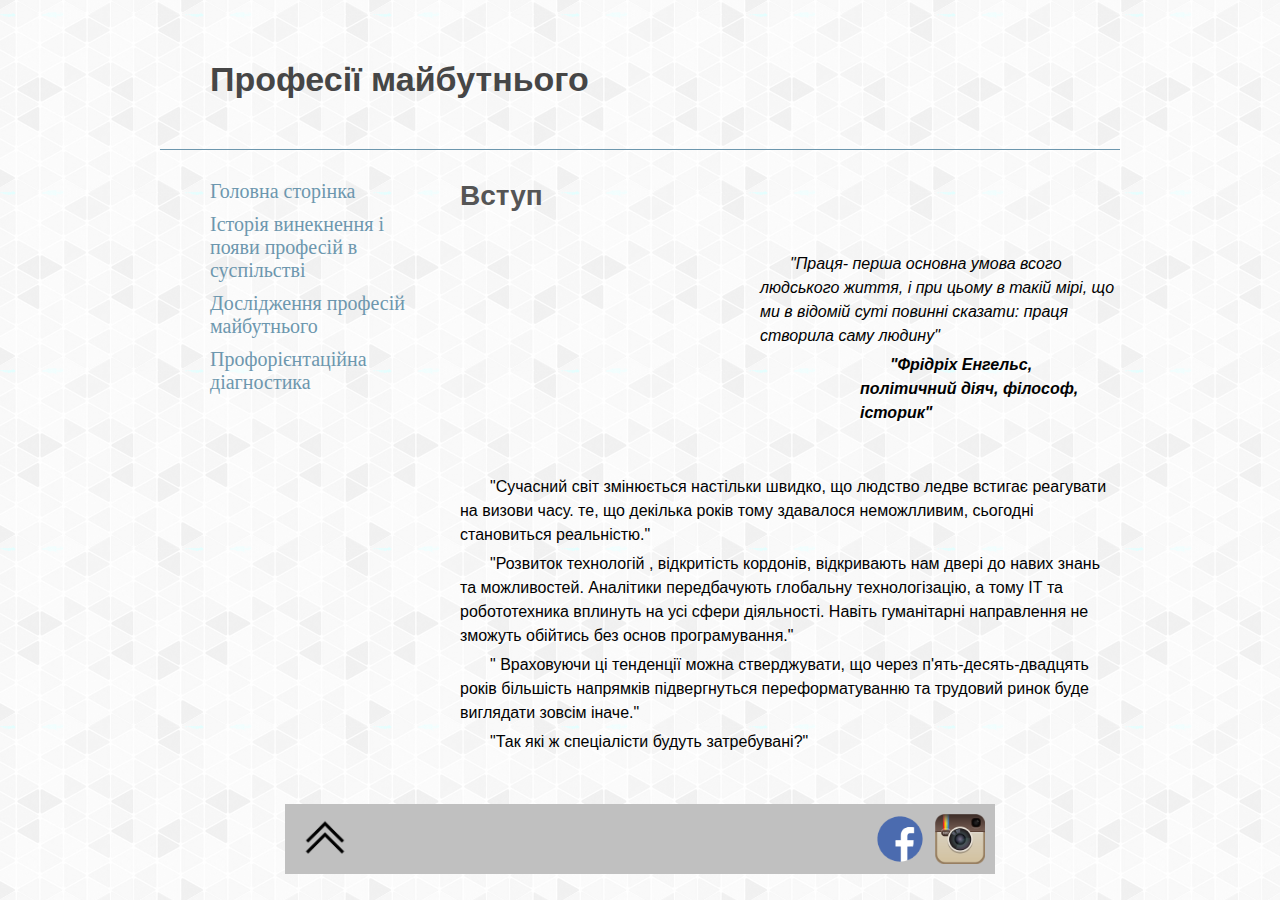
<file: index.html>
<!DOCTYPE html>
<html lang="en">
	<head>
		<meta charset="UTF-8">
		<title>Професії майбутнього</title>
		<link rel="stylesheet" href="css/style.css">
	</head>
	<body>
		<div class="container">
			<header>
				<h1 class="descript">Професії майбутнього</h1>
			</header>
			<nav>
				<p><a href="index.html" class="link">Головна сторінка</a></p>
				<p><a href="profession1.html" class="link1">Історія винекнення і появи професій в суспільстві</a>
				</p>
				<p><a href="future_profession.html" class="link2">Дослідження професій майбутнього</a></p>
				<p><a href="diagnostics.html" class="link3">Профорієнтаційна діагностика</a></p>
			</nav>
			<aside>
				<h2 class="headline2">Вступ</h2>
				<p class="paragraph quote"><i>"Праця- перша основна умова всого людського життя, і при цьому в такій мірі, що ми в відомій суті повинні сказати: праця створила саму людину"</i></p>
 			<p class="paragraph author"><i>"Фрідріх Енгельс, політичний діяч, філософ, історик"</i></p>
			<p class="paragraph">"Сучасний світ змінюється настільки швидко, що людство ледве встигає реагувати на визови часу. те, що декілька років тому здавалося неможлливим, сьогодні становиться реальністю."</p>
			<p class="paragraph">"Розвиток технологій , відкритість кордонів, відкривають нам двері до навих знань та можливостей. Аналітики передбачують глобальну технологізацію, а тому ІТ та робототехника вплинуть на усі сфери діяльності. Навіть гуманітарні направлення не зможуть обійтись без основ програмування."</p>
			<p class="paragraph">" Враховуючи ці тенденції можна стверджувати, що через п'ять-десять-двадцять років більшість напрямків підвергнуться переформатуванню та трудовий ринок буде виглядати зовсім іначе."</p>
			<p class="paragraph">"Так які ж спеціалісти будуть затребувані?"</p>
 		</aside>
 		<footer>
                <a target="_blank" href="https://www.instagram.com/_.lazy._human"> <img src="img/instagram.png" class="icon"></a>
                <a target="_blank" href="https://www.facebook.com/daniil.mamentovich"><img src="img/facebook.png" class="icon"></a>
                <a href="index.html"><img src="img/up.png" alt="Вгору" class="icon2"></a>
        </footer>
 	</div>
  	</body>
  </html>
</file>
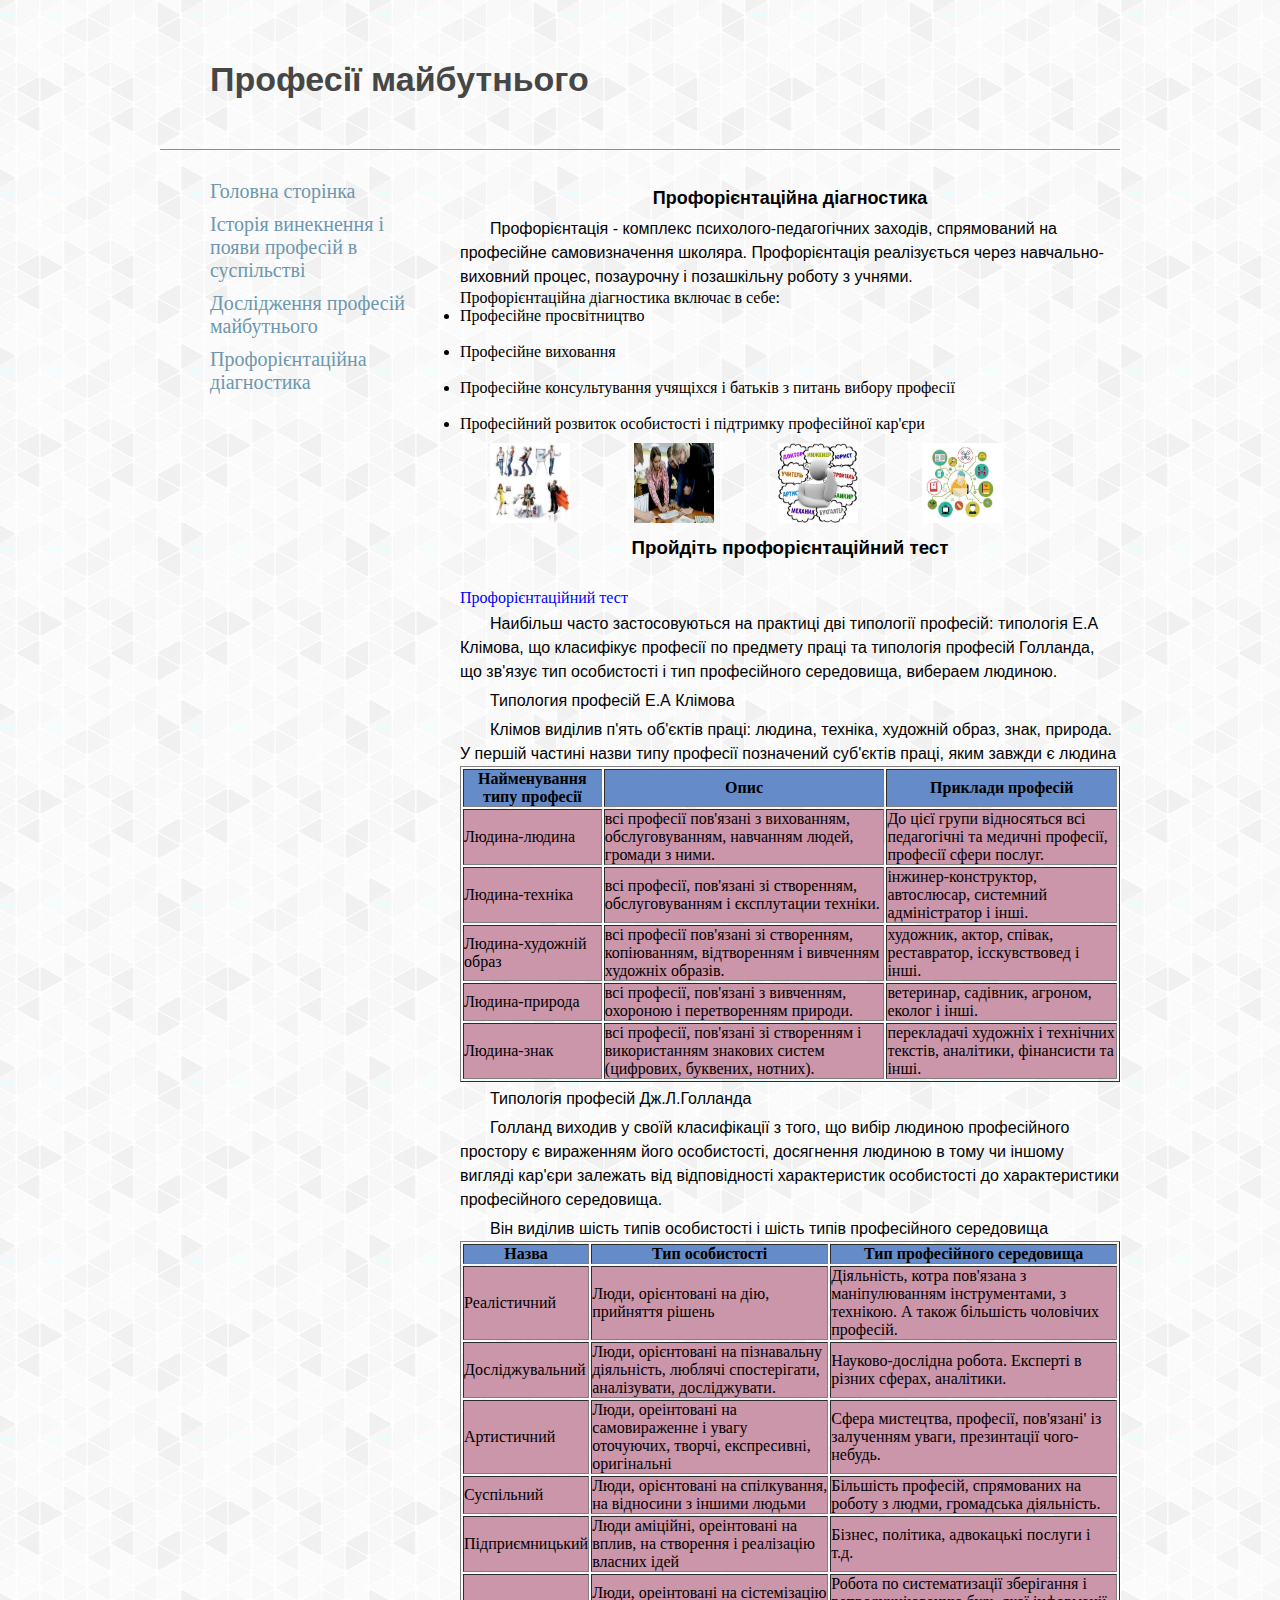
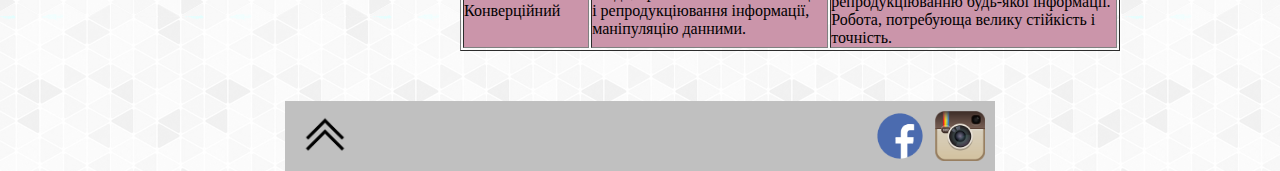
<file: diagnostics.html>
<!DOCTYPE html>
<html lang="en">
    <head>
        <meta charset="UTF-8">
        <title>Професії майбутнього</title>
        <link rel="stylesheet" href="css/style.css">
    </head>
    <body>
        <div class="container">
            <header>
                <h1 class="descript">Професії майбутнього</h1>
            </header>
            <nav>
                <p><a href="index.html" class="link">Головна сторінка</a></p>
                <p><a href="profession1.html" class="link1">Історія винекнення і появи професій в суспільстві</a>
                </p>
                <p><a href="future_profession.html" class="link2">Дослідження професій майбутнього</a></p>
                <p><a href="diagnostics.html" class="link3">Профорієнтаційна діагностика</a></p>
            </nav>
            <aside>
                <h2 class="newheadline">Профорієнтаційна діагностика</h2>
                <p class="paragraph">Профорієнтація - комплекс психолого-педагогічних заходів, спрямований на професійне самовизначення школяра.

Профорієнтація реалізується через навчально-виховний процес, позаурочну і позашкільну роботу з учнями. </p>
                <p>Профорієнтаційна діагностика включає в себе:</p>
                <ul>
                    <Li> Професійне просвітництво </li>
                    <Li> Професійне виховання </li>
                    <Li> Професійне консультування учящіхся і батьків з питань вибору професії </li>
                    <Li> Професійний розвиток особистості і підтримку професійної кар'єри </li>
                </ul>
                <img class="picture" src="img/diagnostics1.jpeg">
                <img class="picture" src="img/diagnostics2.jpeg">
                <img class="picture" src="img/diagnostics3.jpeg">
                <img class="picture" src="img/diagnostics4.jpeg">
                <h3 class="text">Пройдіть профорієнтаційний тест</h3>
                <a class="anchor" target="_blank" href="https://www.profguide.io/test/klimov.html">Профорієнтаційний тест</a>
                <p class="paragraph">Наибільш часто застосовуються на практиці дві типології професій: типологія Е.А Клімова, що класифікує професії по предмету праці та типологія професій Голланда, що зв'язує тип особистості і тип професійного середовища, вибераем людиною.</p>
                <p class="paragraph">Типология професій Е.А Клімова</p>
                <p class="paragraph">Клімов виділив п'ять об'єктів праці: людина, техніка, художній образ, знак, природа. У першій частині назви типу професії позначений суб'єктів праці, яким завжди є людина</p>

                <table border="1">
                <tr class="tablecolor1">
                    <th>Найменування типу професії</th>
                    <th>Опис</th>
                    <th>Приклади професій</th>
                </tr>
                <tr class="tablecolor3">
                    <td>Людина-людина</th>
                    <td>всі професії пов'язані з вихованням, обслуговуванням, навчанням людей, громади з ними.</th>
                    <td>До цієї групи відносяться всі педагогічні та медичні професії, професії сфери послуг.</th>
                </tr>
                <tr class="tablecolor3">
                    <td>Людина-техніка</td>
                    <td>всі професії, пов'язані зі створенням, обслуговуванням і єксплутации техніки.</td>
                    <td>інжинер-конструктор, автослюсар, системний адміністратор і інші.</td>
                </tr>
                <tr class="tablecolor3">
                    <td>Людина-художній образ</td>
                    <td>всі професії пов'язані зі створенням, копіюванням, відтворенням і вивченням художніх образів.</td>
                    <td>художник, актор, співак, реставратор, ісскувствовед і інші.</td>
                </tr>
                <tr class="tablecolor3">
                    <td>Людина-природа</td>
                    <td>всі професії, пов'язані з вивченням, охороною і перетворенням природи.</td>
                    <td>ветеринар, садівник, агроном, еколог і інші.</td>
                </tr>
                <tr class="tablecolor3">
                    <td>Людина-знак</td>
                    <td>всі професії, пов'язані зі створенням і використанням знакових систем (цифрових, буквених, нотних).</td>
                    <td>перекладачі художніх і технічних текстів, аналітики, фінансисти та інші.</td>
                </tr>
            </table>
            <p class="paragraph">Типологія професій Дж.Л.Голланда</p>
                <p class="paragraph">Голланд виходив у своїй класифікації з того, що вибір людиною професійного простору є вираженням його особистості, досягнення людиною в тому чи іншому вигляді кар'єри залежать від відповідності характеристик особистості до характеристики професійного середовища.</p>
                <p class="paragraph">Він виділив шість типів особистості і шість типів професійного середовища</p>
            <table border="1">
                <tr class="tablecolor1">
                    <th>Назва</th>
                    <th>Тип особистості</th>
                    <th>Тип професійного середовища</th>
                </tr>
                <tr class="tablecolor3">
                    <td>Реалістичний</td>
                    <td>Люди, орієнтовані на дію, прийняття рішень</td>
                    <td>Діяльність, котра пов'язана з маніпулюванням інструментами, з технікою. А також більшість чоловічих професій.</td>
                </tr>
                <tr class="tablecolor3">
                    <td>Досліджувальний</td>
                    <td>Люди, орієнтовані на пізнавальну діяльність, люблячі спостерігати, аналізувати, досліджувати.</td>
                    <td>Науково-дослідна робота. Експерті в різних сферах, аналітики.</td>
                </tr>
                <tr class="tablecolor3">
                    <td>Артистичний</td>
                    <td>Люди, ореінтовані на самовираженне і увагу оточуючих, творчі, експресивні, оригінальні</td>
                    <td>Сфера мистецтва, професії, пов'язані' із залученням уваги, презинтації чого-небудь.</td>
                </tr>
                <tr class="tablecolor3">
                    <td>Суспільний</td>
                    <td>Люди, орієнтовані на спілкування, на відносини з іншими людьми</td>
                    <td>Більшість професій, спрямованих на роботу з людми, громадська діяльність.</td>
                </tr>
                <tr class="tablecolor3">
                    <td>Підприємницький</td>
                    <td>Люди аміційні, ореінтовані на вплив, на створення і реалізацію власних ідей</td>
                    <td>Бізнес, політика, адвокацькі послуги і т.д.</td>
                </tr>
                <tr class="tablecolor3">
                    <td>Конверційний</td>
                    <td>Люди, ореінтовані на сістемізацію і репродукціювання інформації, маніпуляцію данними.</td>
                    <td>Робота по систематизації зберігання і репродукціюванню будь-якої інформації. Робота, потребующа велику стійкість і точність.</td>
                </tr>
            </table>
            </aside>
        <footer>
            <a target="_blank" href="https://www.instagram.com/_.lazy._human"> <img src="img/instagram.png" class="icon"></a>
            <a target="_blank" href="https://www.facebook.com/daniil.mamentovich"><img src="img/facebook.png" class="icon"></a>
            <a href="diagnostics.html"><img src="img/up.png" alt="Вгору" class="icon2"></a>
        </footer>
        </div>
    </body>
</html>
</file>
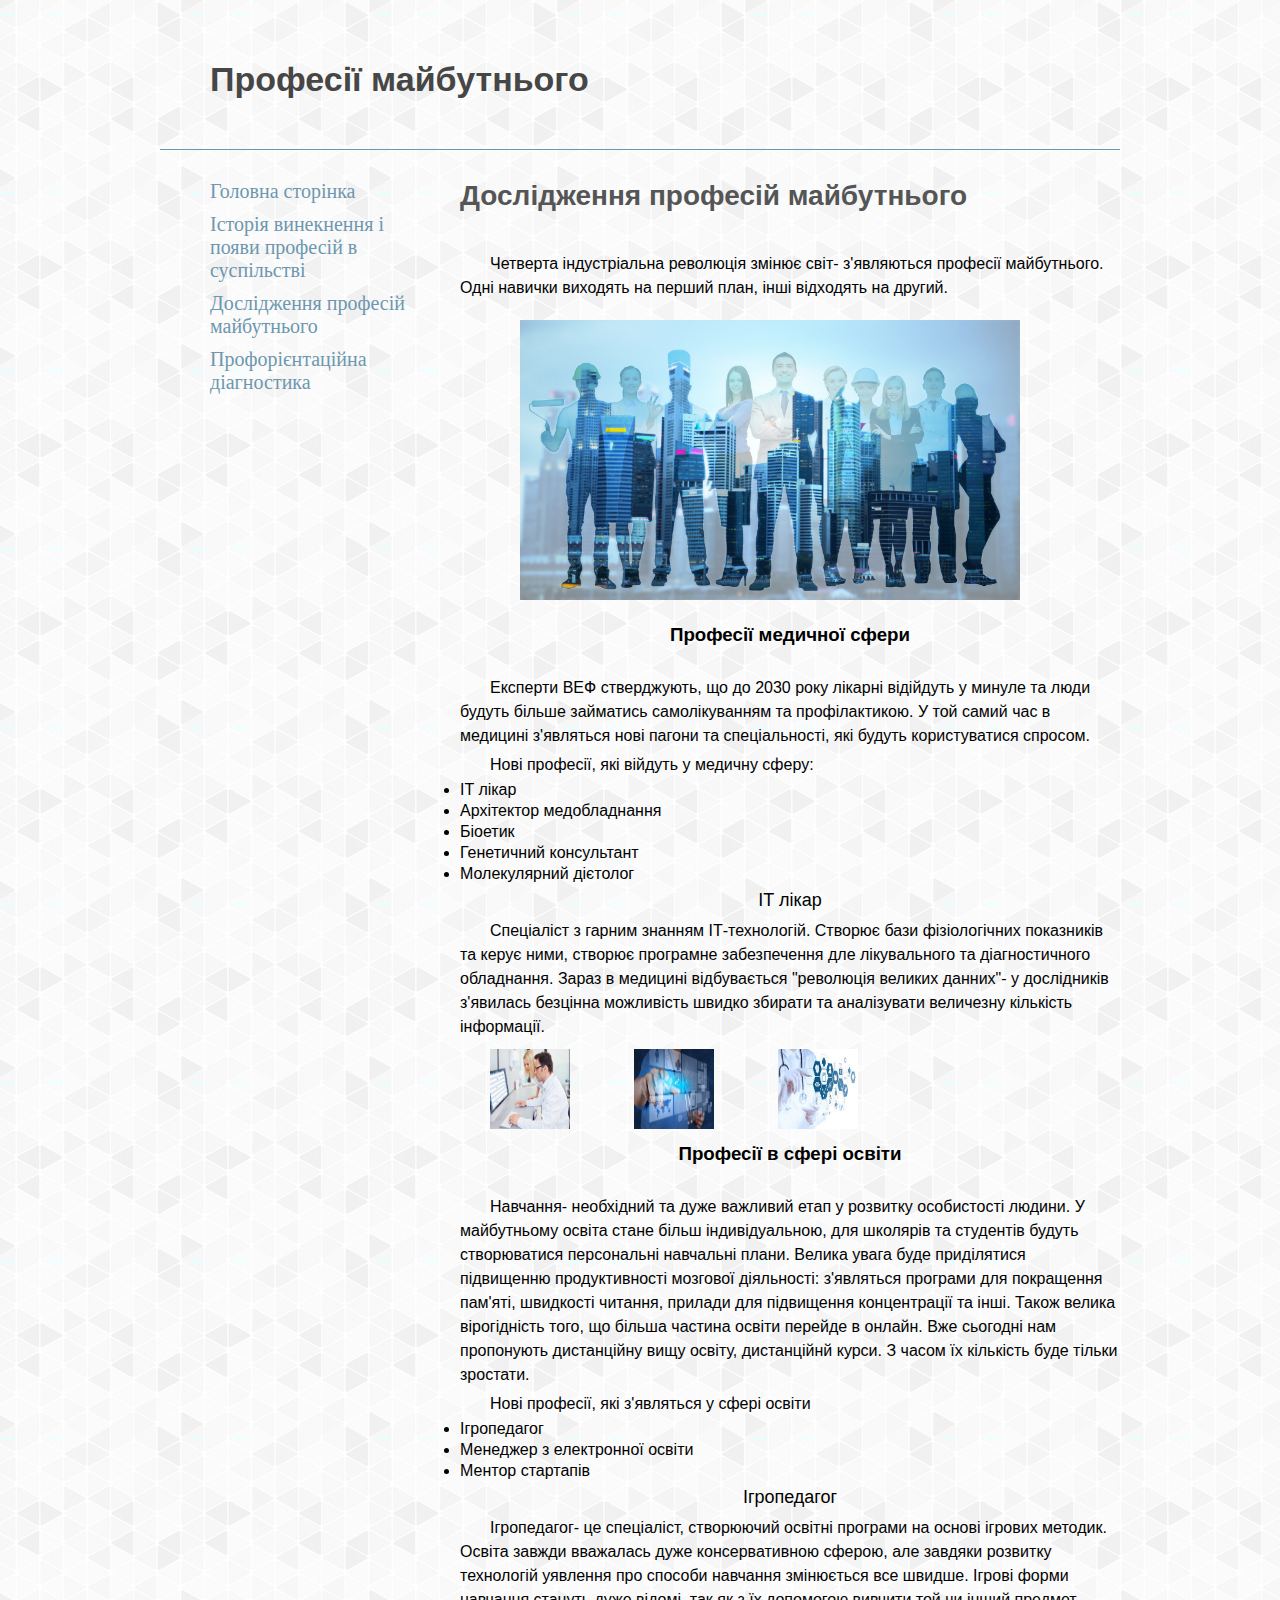
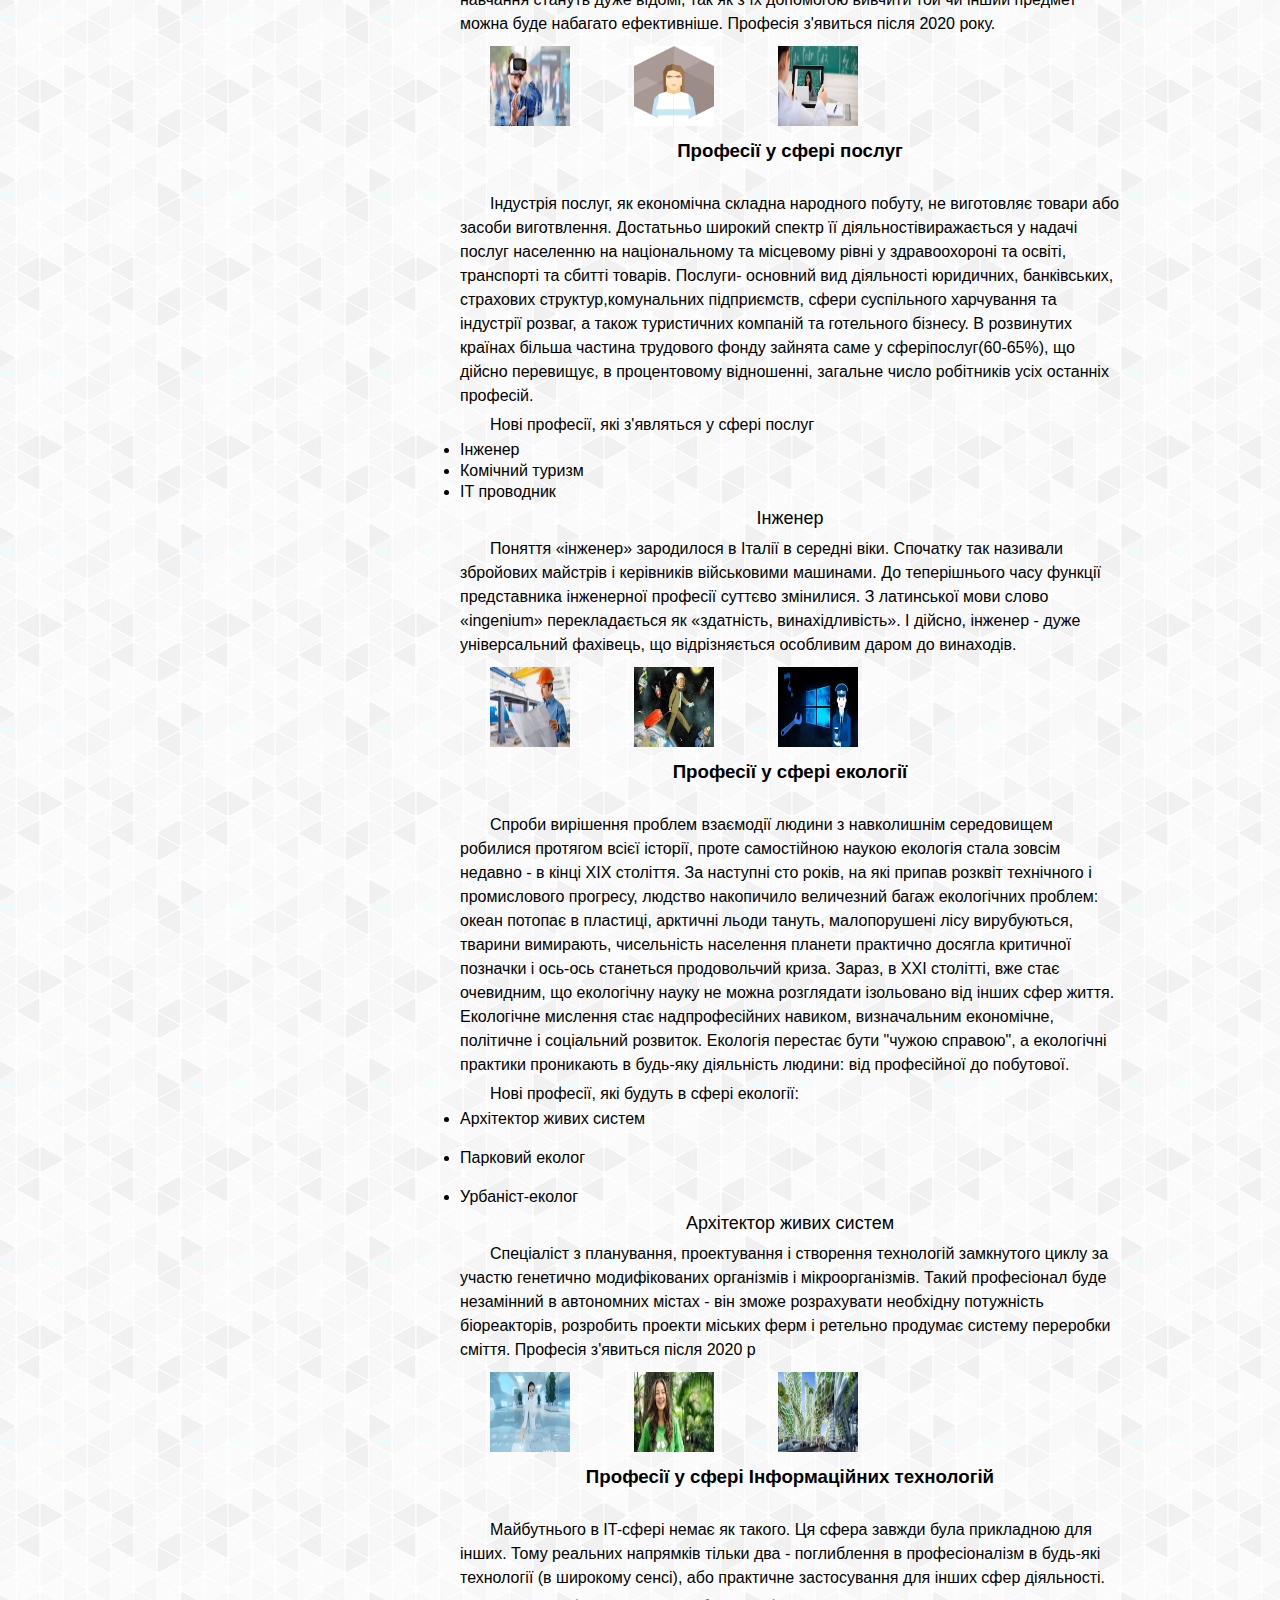
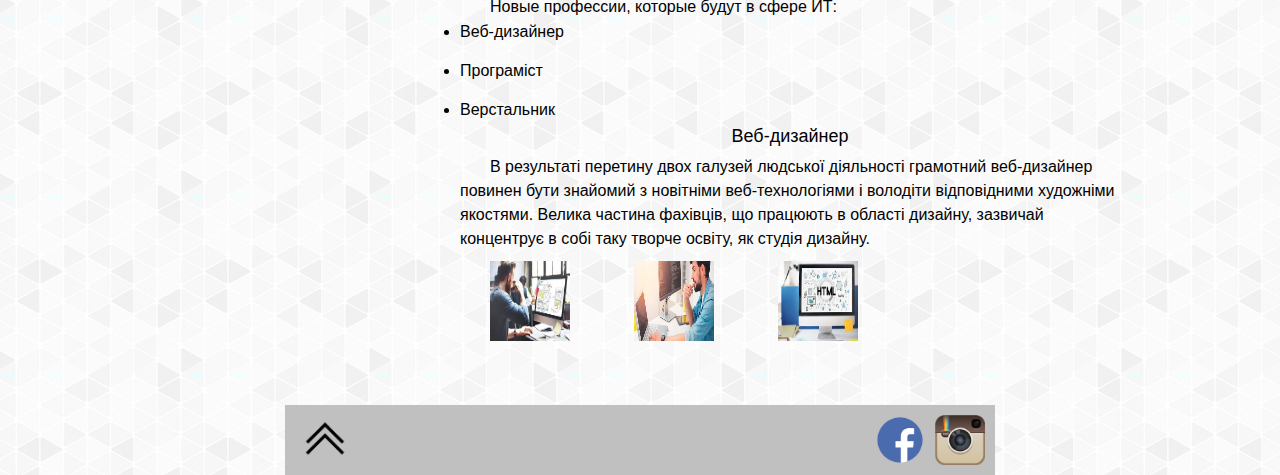
<file: future_profession.html>
<!DOCTYPE html>
<html lang="en">
    <head>
        <meta charset="UTF-8">
        <title>Професії майбутнього</title>
        <link rel="stylesheet" href="css/style.css">
    </head>
    <body>
        <div class="container">
            <header>
                <h1 class="descript">Професії майбутнього</h1>
            </header>
            <nav>
                <p><a href="index.html" class="link">Головна сторінка</a></p>
                <p><a href="profession1.html" class="link1">Історія винекнення і появи професій в суспільстві</a>
                </p>
                <p><a href="future_profession.html" class="link2">Дослідження професій майбутнього</a></p>
                <p><a href="diagnostics.html" class="link3">Профорієнтаційна діагностика</a></p>
            </nav>
            <aside>
                <h2 class="headline2">Дослідження професій майбутнього</h2>
                 <p class="paragraph">Четверта індустріальна революція змінює світ- з'являються професії майбутнього. Одні навички виходять на перший план, інші відходять на другий.</p>
                  <img class="prof" src="img/future_prpf.jpg">
                <h3>Професії медичної сфери</h3>
                <p class="paragraph">Експерти ВЕФ стверджують, що до 2030 року лікарні відійдуть у минуле та люди будуть більше займатись самолікуванням та профілактикою. У той самий час в медицині з'являться нові пагони та спеціальності, які будуть користуватися спросом.</p>
                <p class="paragraph">Нові професії, які війдуть у медичну сферу:</p>
                <ul>
                    <li class="list">IT лікар</li>
                    <li class="list">Архітектор медобладнання</li>
                    <li class="list">Біоетик</li>
                    <li class="list">Генетичний консультант</li>
                    <li class="list">Молекулярний дієтолог</li>
                </ul>
                <p class="newheadline">IT лікар</p>
                <p class="paragraph">Спеціаліст з гарним знанням ІТ-технологій. Створює бази фізіологічних показників та керує ними, створює програмне забезпечення дле лікувального та діагностичного обладнання. Зараз в медицині відбувається "революція великих данних"- у дослідників з'явилась безцінна можливість швидко збирати та аналізувати величезну кількість інформації.</p>
                <img class="picture" src="img/med1.jpg">
                <img class="picture" src="img/med2.jpg">
                <img class="picture" src="img/med3.jpeg">
                <h3>Професії в сфері освіти</h3>
                <p class="paragraph">Навчання- необхідний та дуже важливий етап у розвитку особистості людини. У майбутньому освіта стане більш індивідуальною, для школярів та студентів будуть створюватися персональні навчальні плани. Велика увага буде приділятися підвищенню продуктивності мозгової діяльності: з'являться програми для покращення пам'яті, швидкості читання, прилади для підвищення концентрації та інші. Також велика вірогідність того, що більша частина освіти перейде в онлайн. Вже сьогодні нам пропонують дистанційну вищу освіту, дистанційнй курси. З часом їх кількість буде тільки зростати.</p>
                <p class="paragraph">Нові професії, які з'являться у сфері освіти</p>
                <ul>
                    <li class="list">Ігропедагог</li>
                    <li class="list">Менеджер з електронної освіти</li>
                    <li class="list">Ментор стартапів</li>
                </ul>
                <p class="newheadline">Ігропедагог</p>
                <p class="paragraph">Ігропедагог- це спеціаліст, створюючий освітні програми на основі ігрових методик. Освіта завжди вважалась дуже консервативною сферою, але завдяки розвитку технологій уявлення про способи навчання змінюється все швидше. Ігрові форми навчання стануть дуже відомі, так як з їх допомогою вивчити той чи інший предмет можна буде набагато ефективніше. Професія з'явиться після 2020 року.</p>
                <img class="picture" src="img/gamemaster.jpeg">
                <img class="picture" src="img/startupmentor.png">
                <img class="picture" src="img/e-lessonmanager.jpeg">
                <h3>Професії у сфері послуг</h3>
                <p class="paragraph">Індустрія послуг, як економічна складна народного побуту, не виготовляє товари або засоби виготвлення. Достатьньо широкий спектр її діяльностівиражається у надачі послуг населенню на національному та місцевому рівні у здравоохороні та освіті, транспорті та сбитті товарів. Послуги- основний вид діяльності юридичних, банківських, страхових структур,комунальних підприємств, сфери суспільного харчування та індустрії розваг, а також туристичних компаній та готельного бізнесу. В розвинутих країнах більша частина трудового фонду зайнята саме у сферіпослуг(60-65%), що дійсно перевищує, в процентовому відношенні, загальне число робітників усіх останніх професій.</p>
                <p class="paragraph">Нові професії, які з'являться у сфері послуг</p>
                <ul>
                    <li class="list">Інженер</li>
                    <li class="list">Комічний туризм</li>
                    <li class="list">IT проводник</li>
                </ul>
                <p class="newheadline">Інженер </p>
                <p class="paragraph">Поняття «інженер» зародилося в Італії в середні віки. Спочатку так називали збройових майстрів і керівників військовими машинами. До теперішнього часу функції представника інженерної професії суттєво змінилися. З латинської мови слово «ingenium» перекладається як «здатність, винахідливість». І дійсно, інженер - дуже універсальний фахівець, що відрізняється особливим даром до винаходів. </p>
                <img class="picture" src="img/enginer.jpeg">
                <img class="picture" src="img/cosmictourism.jpeg">
                <img class="picture" src="img/itconductor.jpeg">
                
                <h3>Професії у сфері екології</h3>
                <p class="paragraph">Спроби вирішення проблем взаємодії людини з навколишнім середовищем робилися протягом всієї історії, проте самостійною наукою екологія стала зовсім недавно - в кінці XIX століття. За наступні сто років, на які припав розквіт технічного і промислового прогресу, людство накопичило величезний багаж екологічних проблем: океан потопає в пластиці, арктичні льоди тануть, малопорушені лісу вирубуються, тварини вимирають, чисельність населення планети практично досягла критичної позначки і ось-ось станеться продовольчий криза.

Зараз, в XXI столітті, вже стає очевидним, що екологічну науку не можна розглядати ізольовано від інших сфер життя. Екологічне мислення стає надпрофесійних навиком, визначальним економічне, політичне і соціальний розвиток. Екологія перестає бути "чужою справою", а екологічні практики проникають в будь-яку діяльність людини: від професійної до побутової. </p>
                <p class="paragraph">Нові професії, які будуть в сфері екології:</p>
                <ul>
                    <Li class = "list"> Архітектор живих систем </li>
                     <Li class = "list"> Парковий еколог </li>
                     <Li class = "list"> Урбаніст-еколог </li>
                </ul>
                <p class="newheadline">Архітектор живих систем </p>
                <p class="paragraph">Спеціаліст з планування, проектування і створення технологій замкнутого циклу за участю генетично модифікованих організмів і мікроорганізмів. Такий професіонал буде незамінний в автономних містах - він зможе розрахувати необхідну потужність біореакторів, розробить проекти міських ферм і ретельно продумає систему переробки сміття. Професія з'явиться після 2020 р</p>
                <img class="picture" src="img/architectorlivesystems.jpeg">
                <img class="picture" src="img/parkekolog.jpeg">
                <img class="picture" src="img/urbanistekolog.jpeg">
                <h3>Професії у сфері Інформаційних технологій</h3>
                <p class="paragraph">Майбутнього в IT-сфері немає як такого. Ця сфера завжди була прикладною для інших. Тому реальних напрямків тільки два - поглиблення в професіоналізм в будь-які технології (в широкому сенсі), або практичне застосування для інших сфер діяльності. </p>
                <p class="paragraph">Новые профессии, которые будут в сфере ИТ:</p>
                <ul>
                    <Li class = "list"> Веб-дизайнер </li>
                    <Li class = "list"> Програміст </li>
                    <Li class = "list"> Верстальник </li>
                </ul>
                <p class="newheadline"> Веб-дизайнер</p>
                <p class="paragraph">В результаті перетину двох галузей людської діяльності грамотний веб-дизайнер повинен бути знайомий з новітніми веб-технологіями і володіти відповідними художніми якостями. Велика частина фахівців, що працюють в області дизайну, зазвичай концентрує в собі таку творче освіту, як студія дизайну. </p>
                <img class="picture" src="img/webdesigner.jpeg">
                <img class="picture" src="img/programmer.jpeg">
                <img class="picture" src="img/coder.jpeg">

            </aside>
        <footer>
            <a target="_blank" href="https://www.instagram.com/_.lazy._human"> <img src="img/instagram.png" class="icon"></a>
            <a target="_blank" href="https://www.facebook.com/daniil.mamentovich"><img src="img/facebook.png" class="icon"></a>
            <a href="future_profession.html"><img src="img/up.png" alt="Вгору" class="icon2"></a>
        </footer>
        </div>
    </body>
</html>
</file>
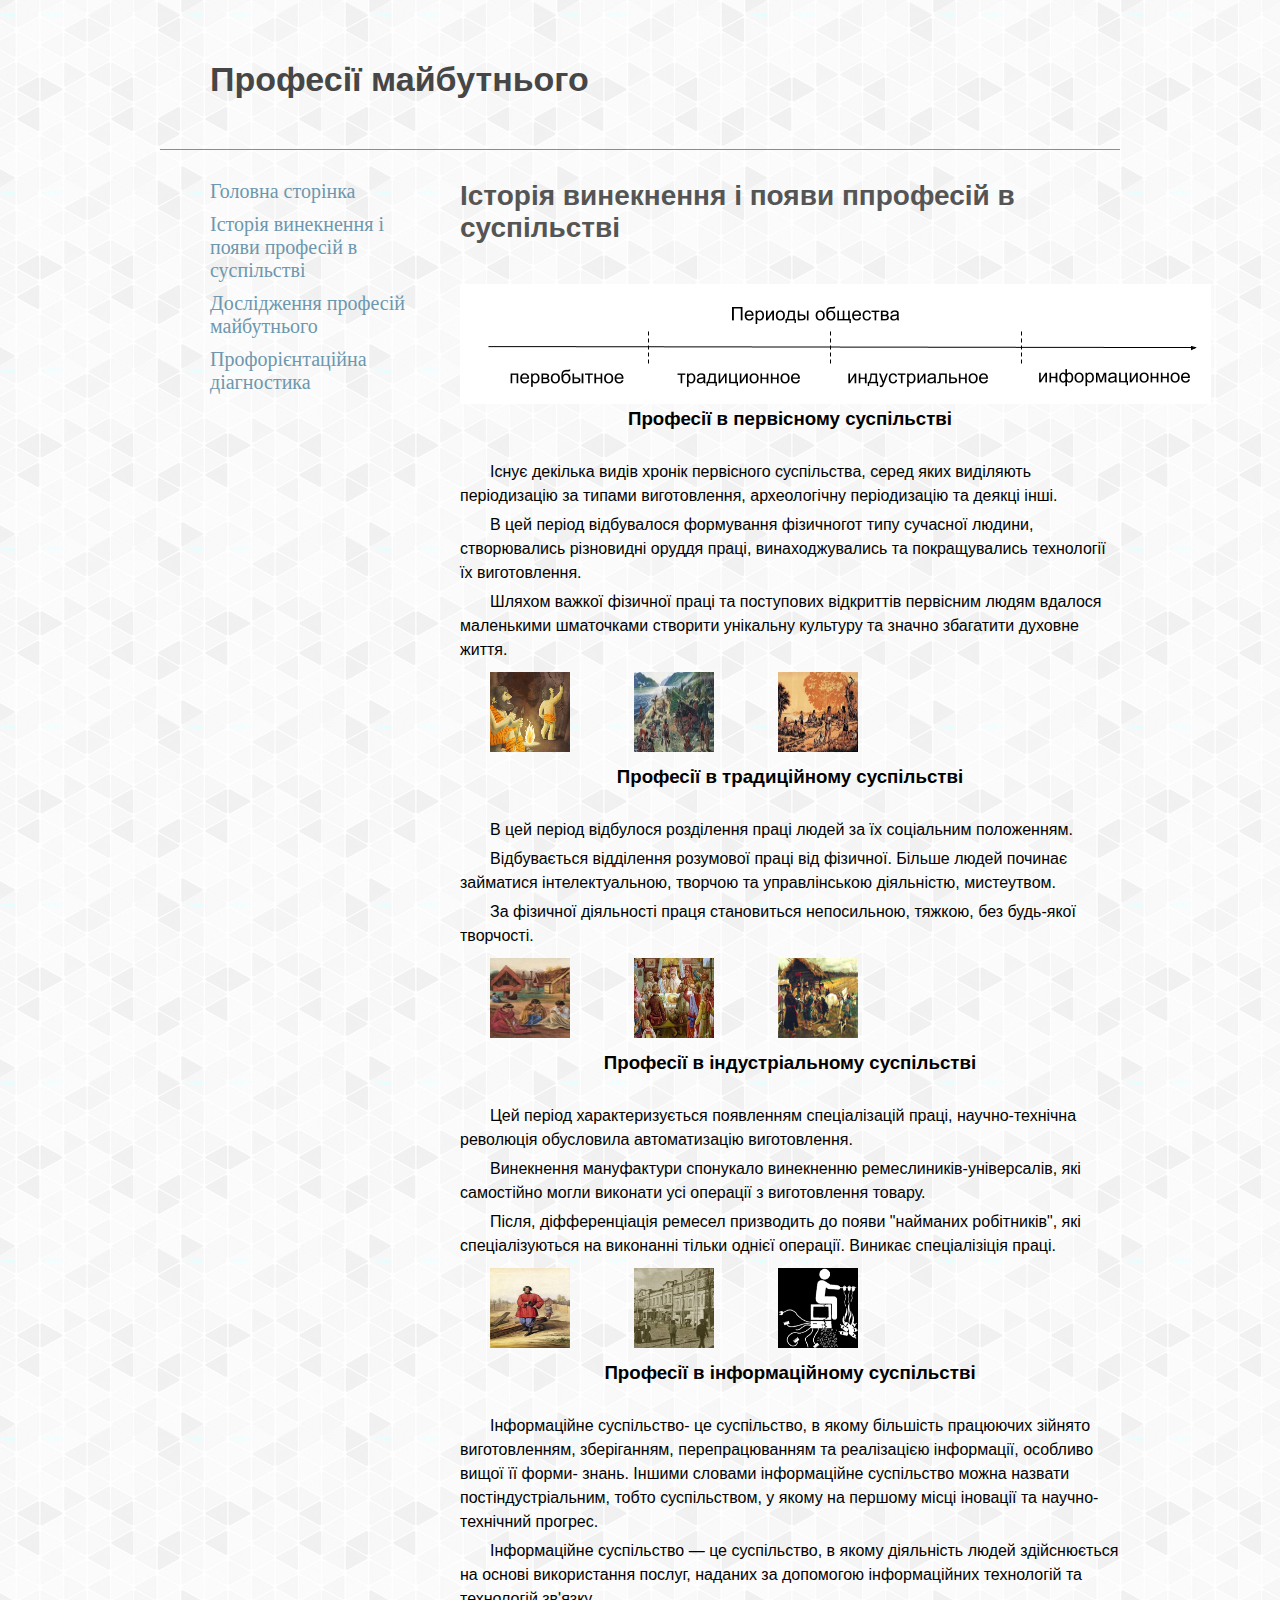
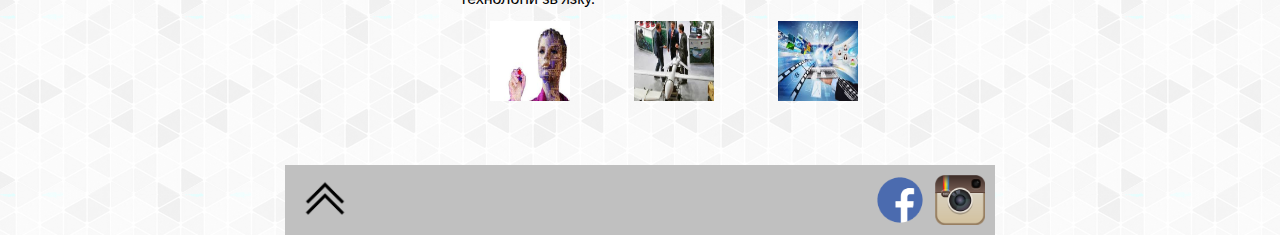
<file: profession1.html>
<!DOCTYPE html>
<html lang="en">
    <head>
        <meta charset="UTF-8">
        <title>Професії майбутнього</title>
        <link rel="stylesheet" href="css/style.css">
    </head>
    <body>
        <div class="container">
            <header>
                <h1 class="descript">Професії майбутнього</h1>
            </header>
            <nav>
                <p><a href="index.html" class="link">Головна сторінка</a></p>
                <p><a href="profession1.html" class="link1">Історія винекнення і появи професій в суспільстві</a>
                </p>
                <p><a href="future_profession.html" class="link2">Дослідження професій майбутнього</a></p>
                <p><a href="diagnostics.html" class="link3">Профорієнтаційна діагностика</a></p>
            </nav>
            <aside>
                <h2 class="headline2">Історія винекнення і появи ппрофесій в суспільстві</h2>
                 <img src="img/ontology.PNG">
                <h3>Професії в первісному суспільстві</h3>
                <p class="paragraph">Існує декілька видів хронік первісного суспільства, серед яких виділяють періодизацію за типами виготовлення, археологічну періодизацію та деякці інші.</p>
                <p class="paragraph">В цей період відбувалося формування фізичногот типу сучасної людини, створювались різновидні оруддя праці, винаходжувались та покращувались технології їх виготовлення.</p>
                <p class="paragraph">Шляхом важкої фізичної праці та поступових відкриттів первісним людям вдалося маленькими шматочками створити унікальну культуру та значно збагатити духовне життя.</p>
                <img class="picture" src="img/primitive1.png">
                <img class="picture" src="img/primitive2.png">
                <img class="picture" src="img/primitive3.png">
                <h3>Професії в традиційному суспільстві</h3>
                <p class="paragraph">В цей період відбулося розділення праці людей за їх соціальним положенням.</p>
                <p class="paragraph">Відбувається відділення розумової праці від фізичної. Більше людей починає займатися інтелектуальною, творчою та управлінською діяльністю, мистеутвом.</p>
                <p class="paragraph">За фізичної діяльності праця становиться непосильною, тяжкою, без будь-якої творчості.</p>
                <img class="picture" src="img/traditional1.png">
                <img class="picture" src="img/traditional2.png">
                <img class="picture" src="img/traditional3.png">
                <h3>Професії в індустріальному суспільстві</h3>
                <p class="paragraph">Цей період характеризується появленням спеціалізацій праці, научно-технічна революція обусловила автоматизацію виготовлення.</p>
                <p class="paragraph">Винекнення мануфактури спонукало винекненню ремеслиників-універсалів, які самостійно могли виконати усі операції з виготовлення товару.</p>
                <p class="paragraph">Після, діфференціація ремесел призводить до появи "найманих робітників", які спеціалізуються на виконанні тільки однієї операції. Виникає спеціалізіція праці.</p>
                <img class="picture" src="img/industrial1.png">
                <img class="picture" src="img/industrial2.png">
                <img class="picture" src="img/industrial3.png">
                <h3>Професії в інформаційному суспільстві</h3>
                <p class="paragraph">Інформаційне суспільство- це суспільство, в якому більшість працюючих зійнято виготовленням, зберіганням, перепрацюванням та реалізацією інформації, особливо вищої її форми- знань. Іншими словами інформаційне суспільство можна назвати постіндустріальним, тобто суспільством, у якому на першому місці іновації та научно-технічний прогрес.</p>
                <p class="paragraph">Інформаційне суспільство — це суспільство, в якому діяльність людей здійснюється на основі використання послуг, наданих за допомогою інформаційних технологій та технологій зв'язку.</p>
                <img class="picture" src="img/informal1.png">
                <img class="picture" src="img/informal2.png">
                <img class="picture" src="img/informal3.png">
            </aside>
        <footer>
            <a target="_blank" href="https://www.instagram.com/_.lazy._human"> <img src="img/instagram.png" class="icon"></a>
            <a target="_blank" href="https://www.facebook.com/daniil.mamentovich"><img src="img/facebook.png" class="icon"></a>
            <a href="profession1.html"><img src="img/up.png" alt="Вгору" class="icon2"></a>
        </footer>
        </div>
    </body>
</html>
</file>
<file: css/style.css>
*{
	margin:0px;
	padding: 0px;
	box-sizing: border-box;
}
/*BLOCKS*/
.container{
	width: 960px;
	margin: 0 auto;
}
header{
	width: 960px;
	height: 150px;
	padding-top: 60px;
	padding-left: 50px;
	border-bottom: 1px solid #6d97ae;
}
nav{
	width: 250px;
	float: left;
	padding-top: 30px;
	padding-left: 50px;
}
aside{
	width: 710px;
	float: right;
	padding-top: 30px;
	padding-left: 50px;
	margin-bottom: 50px;
}
footer{
	width: 710px;
	height: 70px;
	background: silver;
	clear: both;
	margin-top: 20px;
	margin: 0 auto;
}
.descript{
	font-size: 34px;
	color: #464646;
	font-weight: border;
	font-family: arial;
	text-align: left;
}
.headline2{
	font-size: 28px;
	color: #555555;
	font-weight: border;
	font-family: arial;
	text-align: left;
	margin-bottom: 40px;
}
.link{
	font-size: 20px;
	color: #6d97ae;
	text-decoration: none;
	padding-bottom: 10px;
	display: block;
}
.link1{
	font-size: 20px;
	color: #6d97ae;
	text-decoration: none;
	padding-bottom: 10px;
	display: block;
}
.link2{
	font-size: 20px;
	color: #6d97ae;
	text-decoration: none;
	padding-bottom: 10px;
	display: block;
}
.link3{
	font-size: 20px;
	color: #6d97ae;
	text-decoration: none;
	padding-bottom: 10px;
	display: block;
}
.link:hover{
	color: grey;
	text-shadow: 2px 2px 0 #ccc;
}
.link1:hover{
	color: grey;
	text-shadow: 2px 2px 0 #ccc;
}
.link2:hover{
	color: grey;
	text-shadow: 2px 2px 0 #ccc;
}
.link3:hover{
	color: grey;
	text-shadow: 2px 2px 0 #ccc;
}
.quote{
	margin-left: 300px;
}
.author{
	margin-left: 400px;
	font-weight: bold;
	text-indent: 0;
	margin-bottom: 50px;
}
.icon{
	height: 50px;
	float: right;
	display: inline;
	margin-right: 10px;
	margin-top: 10px;
}
h3{
	text-align: center;
	font-family: arial;
	margin-bottom: 30px;
}
.paragraph{
	text-indent: 30px;
	font-size: 16px;
	color: #010101;
	font-family: arial;
	text-align: left;
	margin-top: 5px;
	line-height: 1.5;
}
.picture{
	height: 80px;
	width: 80px;
	margin: 10px 30px;
}
.picture:hover{
	transform: scale(2,2);
	transition: all 1s linear;
}
.prof{
	height: 280px;
	width: 500px;
	margin: 20px 60px;
}
.newheadline{
	font-size: 18px;
	color: #010101;
	font-family: bolder;
	font-family: arial;
	text-align: center;
	margin-top: 5px;
	line-height: 1.5;
}
.list{
	font-size: 16px;
	margin-top: 5px;
	line-height: 1;
	font-family: arial;
}
.anchor{
	text-decoration: none;
	color: blue;
	text-align: center;
}
.text{
	text-align: center;	
}
.decoration{
	font-weight: bold;
	text-decoration: underline;
}
.tablecolor1{
	background: #658cc8;
}
.tablecolor2{
	background: #fdae55;
}
.tablecolor3{
	background: #cb95aa;
}
body{
	background: url(../img/background2.png);
}
.list1{
	margin: 25px;
}
.icon2{
	height: 50px;
	float: right;
	display: inline;
	margin-right: 525px;
	margin-top: 10px;
}
</file>
